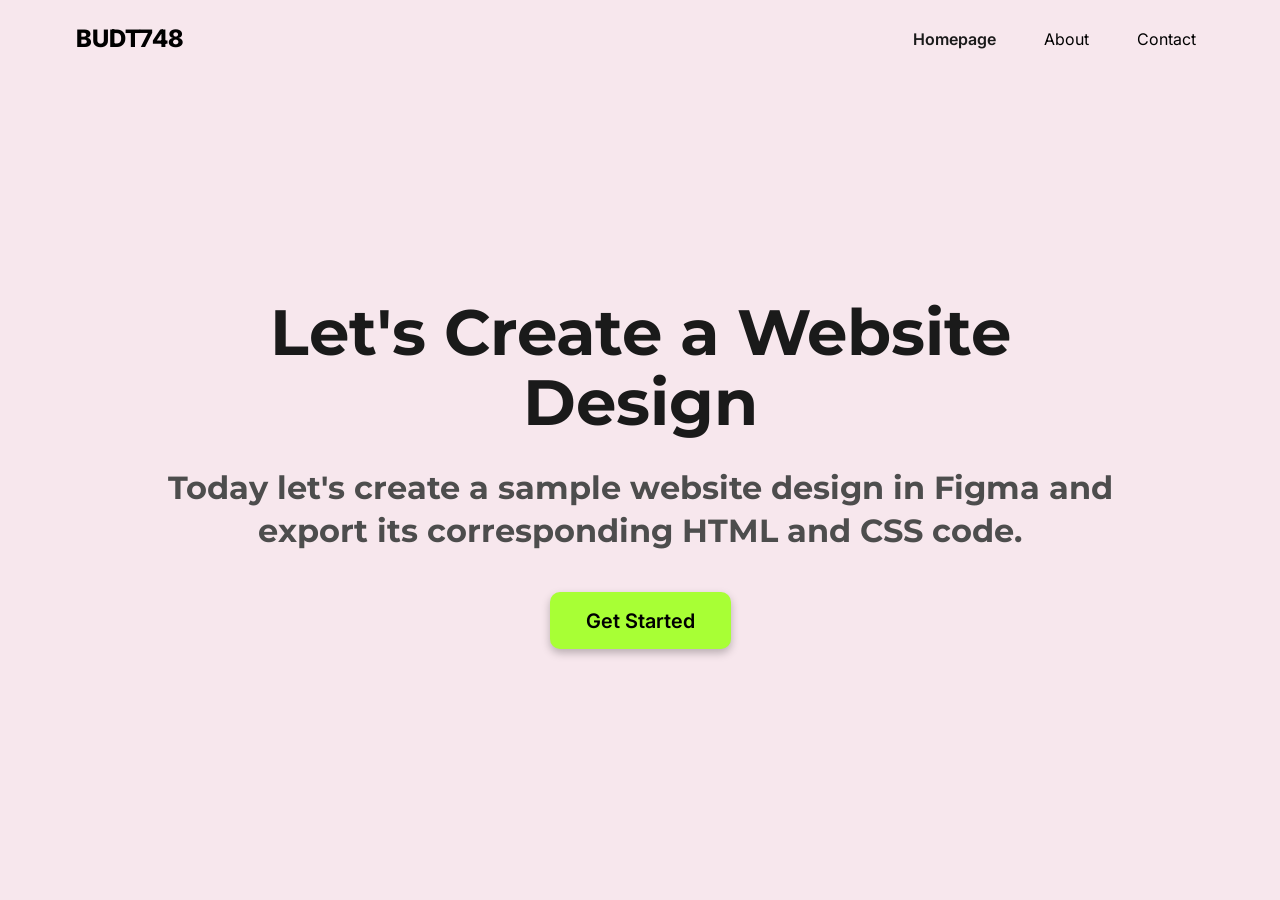
<file: index.html>
<!DOCTYPE html>
<html lang="en">
<head>
  <meta charset="UTF-8">
  <meta name="viewport" content="width=device-width, initial-scale=1">
  <title>BUDT748 | Let's Create a Website Design</title>

  <link rel="preconnect" href="https://fonts.googleapis.com">
  <link rel="preconnect" href="https://fonts.gstatic.com" crossorigin>
  <link href="https://fonts.googleapis.com/css2?family=Montserrat:wght@700&amp;family=Inter:wght@400;600;700;800&amp;display=swap" rel="stylesheet">

  <link href="https://cdn.jsdelivr.net/npm/bootstrap@5.3.0/dist/css/bootstrap.min.css" rel="stylesheet">
  <link rel="stylesheet" href="./css/vars.css">
  <link rel="stylesheet" href="./css/style.css">
</head>
<body>
  <nav class="navbar navbar-expand-md site-nav">
    <div class="container-fluid">
      <a class="navbar-brand" href="./index.html">BUDT748</a>
      <button class="navbar-toggler" type="button" data-bs-toggle="collapse" data-bs-target="#siteNav"
        aria-controls="siteNav" aria-expanded="false" aria-label="Toggle navigation">
        <span class="navbar-toggler-icon"></span>
      </button>
      <div class="collapse navbar-collapse" id="siteNav">
        <ul class="navbar-nav ms-auto">
          <li class="nav-item"><a class="nav-link active" aria-current="page" href="./index.html">Homepage</a></li>
          <li class="nav-item"><a class="nav-link" href="./about.html">About</a></li>
          <li class="nav-item"><a class="nav-link" href="./contact.html">Contact</a></li>
        </ul>
      </div>
    </div>
  </nav>

  <main class="hero">
    <h1 class="hero__title">Let's Create a Website Design</h1>
    <p class="hero__subtitle">
      Today let's create a sample website design in Figma and export its corresponding HTML and CSS code.
    </p>
    <a class="cta-button" href="./about.html">Get Started</a>
  </main>

  <script src="https://cdn.jsdelivr.net/npm/bootstrap@5.3.0/dist/js/bootstrap.bundle.min.js"></script>
</body>
</html>
</file>
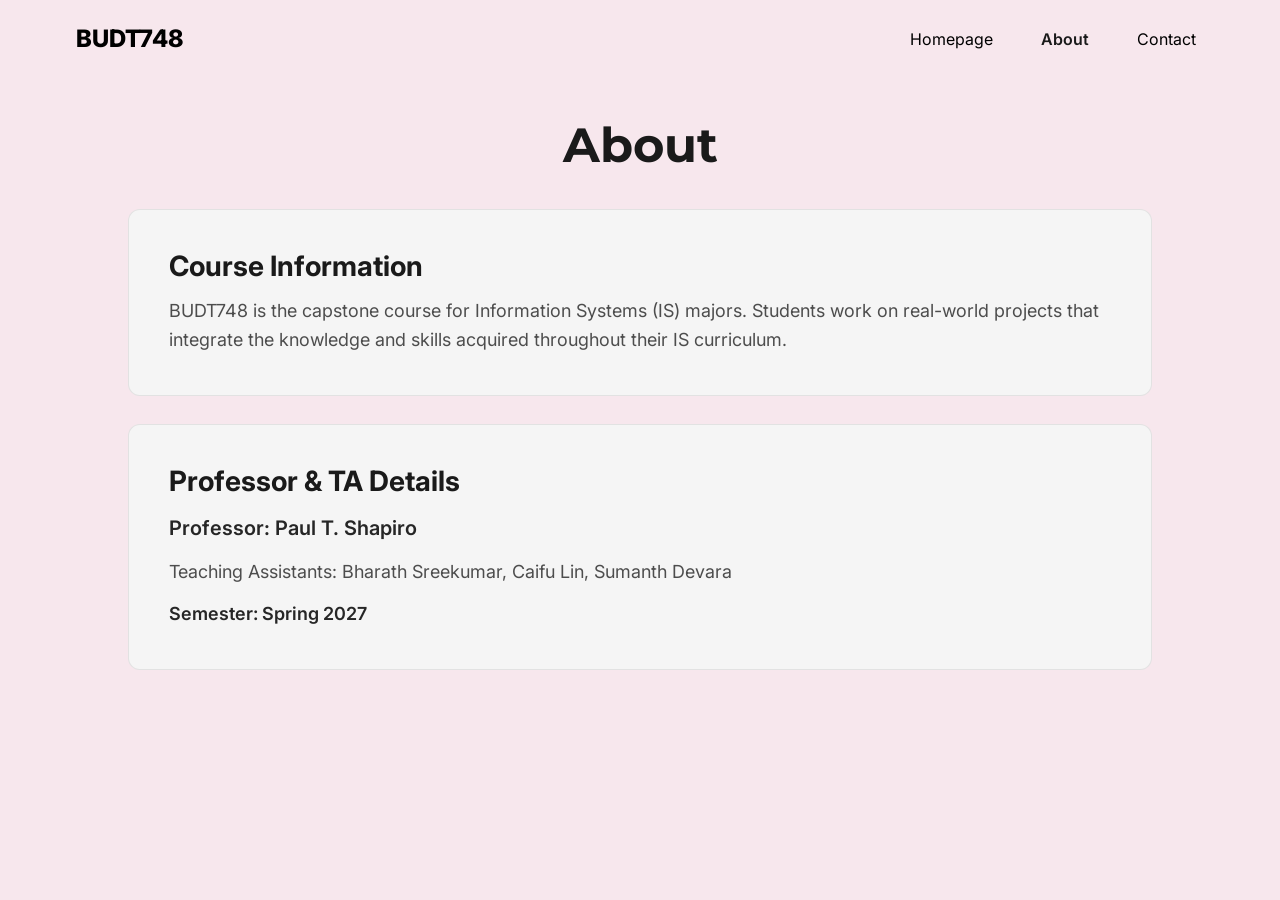
<file: about.html>
<!DOCTYPE html>
<html lang="en">
<head>
  <meta charset="UTF-8">
  <meta name="viewport" content="width=device-width, initial-scale=1">
  <title>About | BUDT748</title>

  <link rel="preconnect" href="https://fonts.googleapis.com">
  <link rel="preconnect" href="https://fonts.gstatic.com" crossorigin>
  <link href="https://fonts.googleapis.com/css2?family=Montserrat:wght@700&amp;family=Inter:wght@400;600;700;800&amp;display=swap" rel="stylesheet">

  <link href="https://cdn.jsdelivr.net/npm/bootstrap@5.3.0/dist/css/bootstrap.min.css" rel="stylesheet">
  <link rel="stylesheet" href="./css/vars.css">
  <link rel="stylesheet" href="./css/style.css">
</head>
<body>
  <nav class="navbar navbar-expand-md site-nav">
    <div class="container-fluid">
      <a class="navbar-brand" href="./index.html">BUDT748</a>
      <button class="navbar-toggler" type="button" data-bs-toggle="collapse" data-bs-target="#siteNav"
        aria-controls="siteNav" aria-expanded="false" aria-label="Toggle navigation">
        <span class="navbar-toggler-icon"></span>
      </button>
      <div class="collapse navbar-collapse" id="siteNav">
        <ul class="navbar-nav ms-auto">
          <li class="nav-item"><a class="nav-link" href="./index.html">Homepage</a></li>
          <li class="nav-item"><a class="nav-link active" aria-current="page" href="./about.html">About</a></li>
          <li class="nav-item"><a class="nav-link" href="./contact.html">Contact</a></li>
        </ul>
      </div>
    </div>
  </nav>

  <main class="page-body">
    <h1 class="page-title">About</h1>

    <section class="info-card">
      <h2 class="info-card__title">Course Information</h2>
      <p class="info-card__text">
        BUDT748 is the capstone course for Information Systems (IS) majors. Students work on
        real-world projects that integrate the knowledge and skills acquired throughout their IS
        curriculum.
      </p>
    </section>

    <section class="info-card">
      <h2 class="info-card__title">Professor &amp; TA Details</h2>
      <p class="info-card__text info-card__text--lead">Professor: Paul T. Shapiro</p>
      <p class="info-card__text">
        Teaching Assistants: Bharath Sreekumar, Caifu Lin, Sumanth Devara
      </p>
      <p class="info-card__text info-card__text--strong">Semester: Spring 2027</p>
    </section>
  </main>

  <script src="https://cdn.jsdelivr.net/npm/bootstrap@5.3.0/dist/js/bootstrap.bundle.min.js"></script>
</body>
</html>
</file>
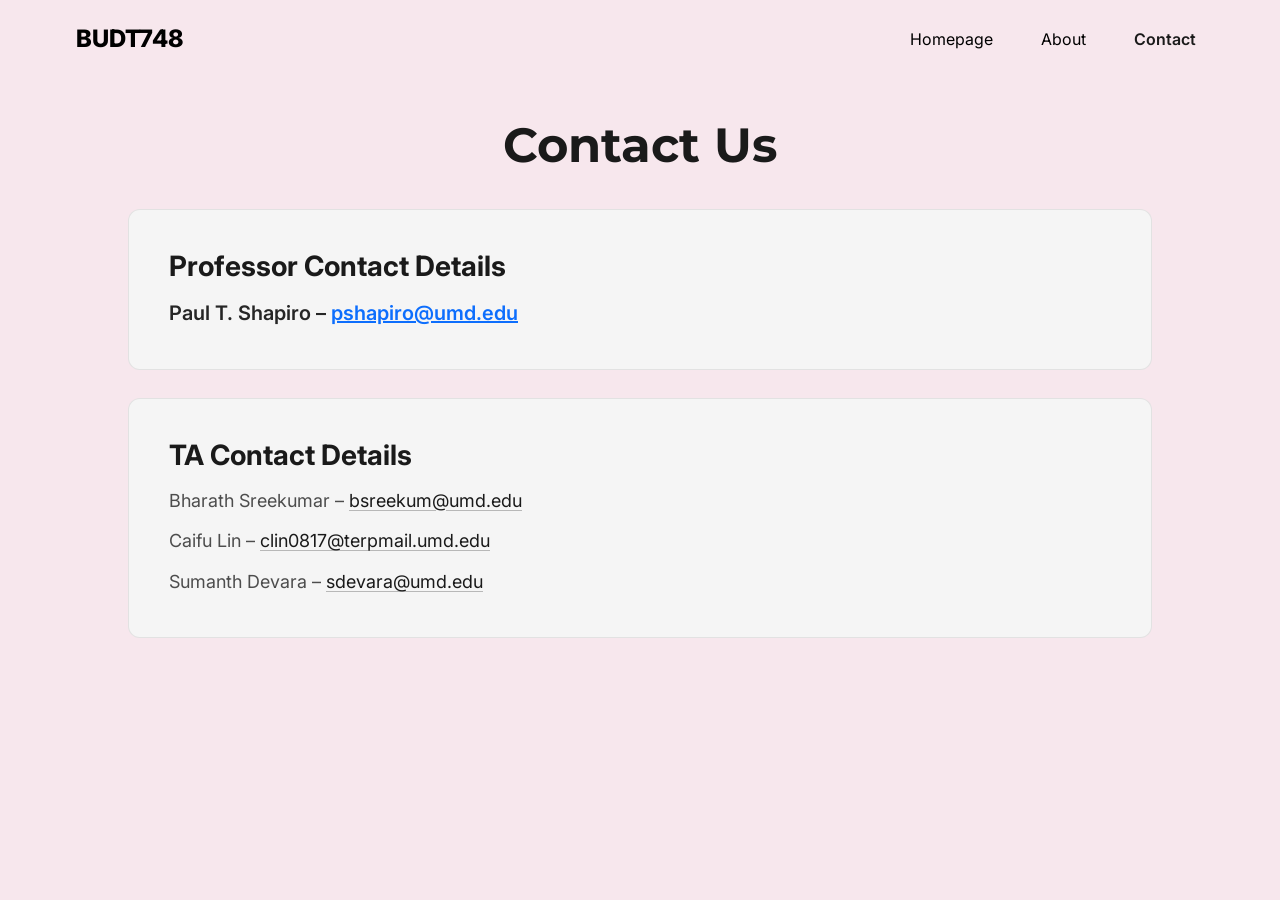
<file: contact.html>
<!DOCTYPE html>
<html lang="en">
<head>
  <meta charset="UTF-8">
  <meta name="viewport" content="width=device-width, initial-scale=1">
  <title>Contact | BUDT748</title>

  <link rel="preconnect" href="https://fonts.googleapis.com">
  <link rel="preconnect" href="https://fonts.gstatic.com" crossorigin>
  <link href="https://fonts.googleapis.com/css2?family=Montserrat:wght@700&amp;family=Inter:wght@400;600;700;800&amp;display=swap" rel="stylesheet">

  <link href="https://cdn.jsdelivr.net/npm/bootstrap@5.3.0/dist/css/bootstrap.min.css" rel="stylesheet">
  <link rel="stylesheet" href="./css/vars.css">
  <link rel="stylesheet" href="./css/style.css">
</head>
<body>
  <nav class="navbar navbar-expand-md site-nav">
    <div class="container-fluid">
      <a class="navbar-brand" href="./index.html">BUDT748</a>
      <button class="navbar-toggler" type="button" data-bs-toggle="collapse" data-bs-target="#siteNav"
        aria-controls="siteNav" aria-expanded="false" aria-label="Toggle navigation">
        <span class="navbar-toggler-icon"></span>
      </button>
      <div class="collapse navbar-collapse" id="siteNav">
        <ul class="navbar-nav ms-auto">
          <li class="nav-item"><a class="nav-link" href="./index.html">Homepage</a></li>
          <li class="nav-item"><a class="nav-link" href="./about.html">About</a></li>
          <li class="nav-item"><a class="nav-link active" aria-current="page" href="./contact.html">Contact</a></li>
        </ul>
      </div>
    </div>
  </nav>

  <main class="page-body">
    <h1 class="page-title">Contact Us</h1>

    <section class="info-card">
      <h2 class="info-card__title">Professor Contact Details</h2>
      <p class="info-card__text info-card__text--lead">
        Paul T. Shapiro &ndash; <a href="mailto:pshapiro@umd.edu">pshapiro@umd.edu</a>
      </p>
    </section>

    <section class="info-card">
      <h2 class="info-card__title">TA Contact Details</h2>
      <ul class="contact-list">
        <li class="info-card__text">
          Bharath Sreekumar &ndash; <a href="mailto:bsreekum@umd.edu">bsreekum@umd.edu</a>
        </li>
        <li class="info-card__text">
          Caifu Lin &ndash; <a href="mailto:clin0817@terpmail.umd.edu">clin0817@terpmail.umd.edu</a>
        </li>
        <li class="info-card__text">
          Sumanth Devara &ndash; <a href="mailto:sdevara@umd.edu">sdevara@umd.edu</a>
        </li>
      </ul>
    </section>
  </main>

  <script src="https://cdn.jsdelivr.net/npm/bootstrap@5.3.0/dist/js/bootstrap.bundle.min.js"></script>
</body>
</html>
</file>
<file: css/vars.css>
:root {
  /* Brand palette (lifted from the Figma variables) */
  --brand-pink: #f7e7ed;
  --brand-lime: #a8ff35;
  --surface: #f5f5f5;

  /* Ink */
  --ink: #1a1a1a;
  --ink-body: #4d4d4d;
  --ink-strong: #262626;
  --ink-inverse: #ffffff;

  /* Borders */
  --hairline: rgba(0, 0, 0, 0.08);
  --hairline-strong: rgba(0, 0, 0, 0.25);

  /* Shape */
  --radius-sm: 10px;
  --radius-lg: 12px;
  --radius-pill: 999px;

  /* Elevation */
  --shadow-cta: 0 4px 8px rgba(0, 0, 0, 0.25);
  --shadow-cta-hover: 0 8px 16px rgba(0, 0, 0, 0.28);

  /* Type */
  --font-sans: "Inter", system-ui, -apple-system, "Segoe UI", sans-serif;
  --font-display: "Montserrat", var(--font-sans);
}
</file>
<file: css/style.css>
/* ============================================================
   BUDT748 — shared styles
   Bootstrap 5.3 handles the reboot, grid, navbar and spacing
   utilities. Everything here is design-specific on top of it.
   ============================================================ */

body {
  background-color: var(--brand-pink);
  color: var(--ink-body);
  font-family: var(--font-sans);
  min-height: 100dvh;
  display: flex;
  flex-direction: column;
  -webkit-font-smoothing: antialiased;
}

/* ---------- Navbar ---------- */

.site-nav {
  padding-block: 1rem;
  padding-inline: clamp(1.5rem, 5vw, 4rem);
  flex-shrink: 0;
}

.site-nav .navbar-brand {
  font-family: var(--font-sans);
  font-weight: 800;
  font-size: 1.5rem;
  color: #000;
}

.site-nav .navbar-brand:hover,
.site-nav .navbar-brand:focus {
  color: #000;
}

.site-nav .navbar-nav {
  gap: 0.25rem;
  padding-block: 0.5rem;
}

.site-nav .nav-link {
  color: #000;
  font-weight: 400;
  font-size: 1rem;
  padding-inline: 0.5rem;
}

.site-nav .nav-link:hover,
.site-nav .nav-link:focus-visible {
  color: var(--ink);
  font-weight: 600;
}

.site-nav .nav-link.active {
  color: var(--ink);
  font-weight: 600;
}

.site-nav .navbar-toggler {
  border: 1px solid var(--hairline-strong);
  padding: 0.25rem 0.5rem;
}

.site-nav .navbar-toggler:focus {
  box-shadow: 0 0 0 0.25rem rgba(0, 0, 0, 0.1);
}

@media (min-width: 768px) {
  .site-nav .navbar-nav {
    gap: 2rem;
    padding-block: 0;
  }
}

/* ---------- Landing hero ---------- */

.hero {
  flex: 1;
  display: flex;
  flex-direction: column;
  align-items: center;
  justify-content: center;
  text-align: center;
  gap: clamp(1.25rem, 3vw, 1.75rem);
  padding: 3rem clamp(1.5rem, 5vw, 4rem) 5rem;
}

.hero__title {
  font-family: var(--font-display);
  font-weight: 700;
  font-size: clamp(2.25rem, 7vw, 4rem);
  line-height: 1.1;
  color: var(--ink);
  max-width: 18ch;
  margin: 0;
}

.hero__subtitle {
  font-family: var(--font-display);
  font-weight: 700;
  font-size: clamp(1.125rem, 3vw, 2rem);
  line-height: 1.35;
  color: var(--ink-body);
  max-width: 46ch;
  margin: 0;
}

/* ---------- CTA button ---------- */

.cta-button {
  display: inline-flex;
  align-items: center;
  justify-content: center;
  background-color: var(--brand-lime);
  color: #000;
  font-family: var(--font-sans);
  font-weight: 600;
  font-size: 1.25rem;
  text-decoration: none;
  border: 0;
  border-radius: var(--radius-sm);
  padding: 0.85rem 2.25rem;
  margin-top: 0.75rem;
  box-shadow: var(--shadow-cta);
  transition: transform 0.15s ease, box-shadow 0.15s ease;
}

.cta-button:hover,
.cta-button:focus-visible {
  color: #000;
  transform: translateY(-2px);
  box-shadow: var(--shadow-cta-hover);
}

.cta-button:active {
  transform: translateY(0);
  box-shadow: var(--shadow-cta);
}

/* ---------- About / Contact pages ---------- */

.page-body {
  flex: 1;
  width: 100%;
  max-width: 72rem;
  margin-inline: auto;
  display: flex;
  flex-direction: column;
  align-items: center;
  gap: clamp(1.25rem, 3vw, 1.75rem);
  padding: 2rem clamp(1.5rem, 5vw, 4rem) 4rem;
}

.page-title {
  font-family: var(--font-display);
  font-weight: 700;
  font-size: clamp(2.25rem, 6vw, 3rem);
  line-height: 1.15;
  text-align: center;
  color: var(--ink);
  margin: 0.5rem 0 0.5rem;
}

/* ---------- Cards ---------- */

.info-card {
  background-color: var(--surface);
  border: 1px solid var(--hairline);
  border-radius: var(--radius-lg);
  padding: clamp(1.5rem, 4vw, 2.5rem);
  width: 100%;
  display: flex;
  flex-direction: column;
  gap: 0.85rem;
}

.info-card__title {
  font-family: var(--font-sans);
  font-weight: 700;
  font-size: clamp(1.25rem, 2.5vw, 1.75rem);
  color: var(--ink);
  margin: 0;
}

.info-card__text {
  font-size: 1.125rem;
  line-height: 1.6;
  color: var(--ink-body);
  margin: 0;
}

.info-card__text--lead {
  font-size: 1.25rem;
  font-weight: 600;
  color: var(--ink-strong);
}

.info-card__text--strong {
  font-weight: 600;
  color: var(--ink-strong);
}

/* ---------- Contact list ---------- */

.contact-list {
  list-style: none;
  margin: 0;
  padding: 0;
  display: flex;
  flex-direction: column;
  gap: 0.75rem;
}

.contact-list a {
  color: var(--ink);
  text-decoration-color: var(--hairline-strong);
  text-underline-offset: 3px;
}

.contact-list a:hover,
.contact-list a:focus-visible {
  color: var(--ink);
  text-decoration-color: currentColor;
}

/* ---------- Accessibility ---------- */

a:focus-visible {
  outline: 3px solid var(--ink);
  outline-offset: 3px;
  border-radius: 2px;
}

@media (prefers-reduced-motion: reduce) {
  .cta-button {
    transition: none;
  }

  .cta-button:hover,
  .cta-button:focus-visible {
    transform: none;
  }
}
</file>
